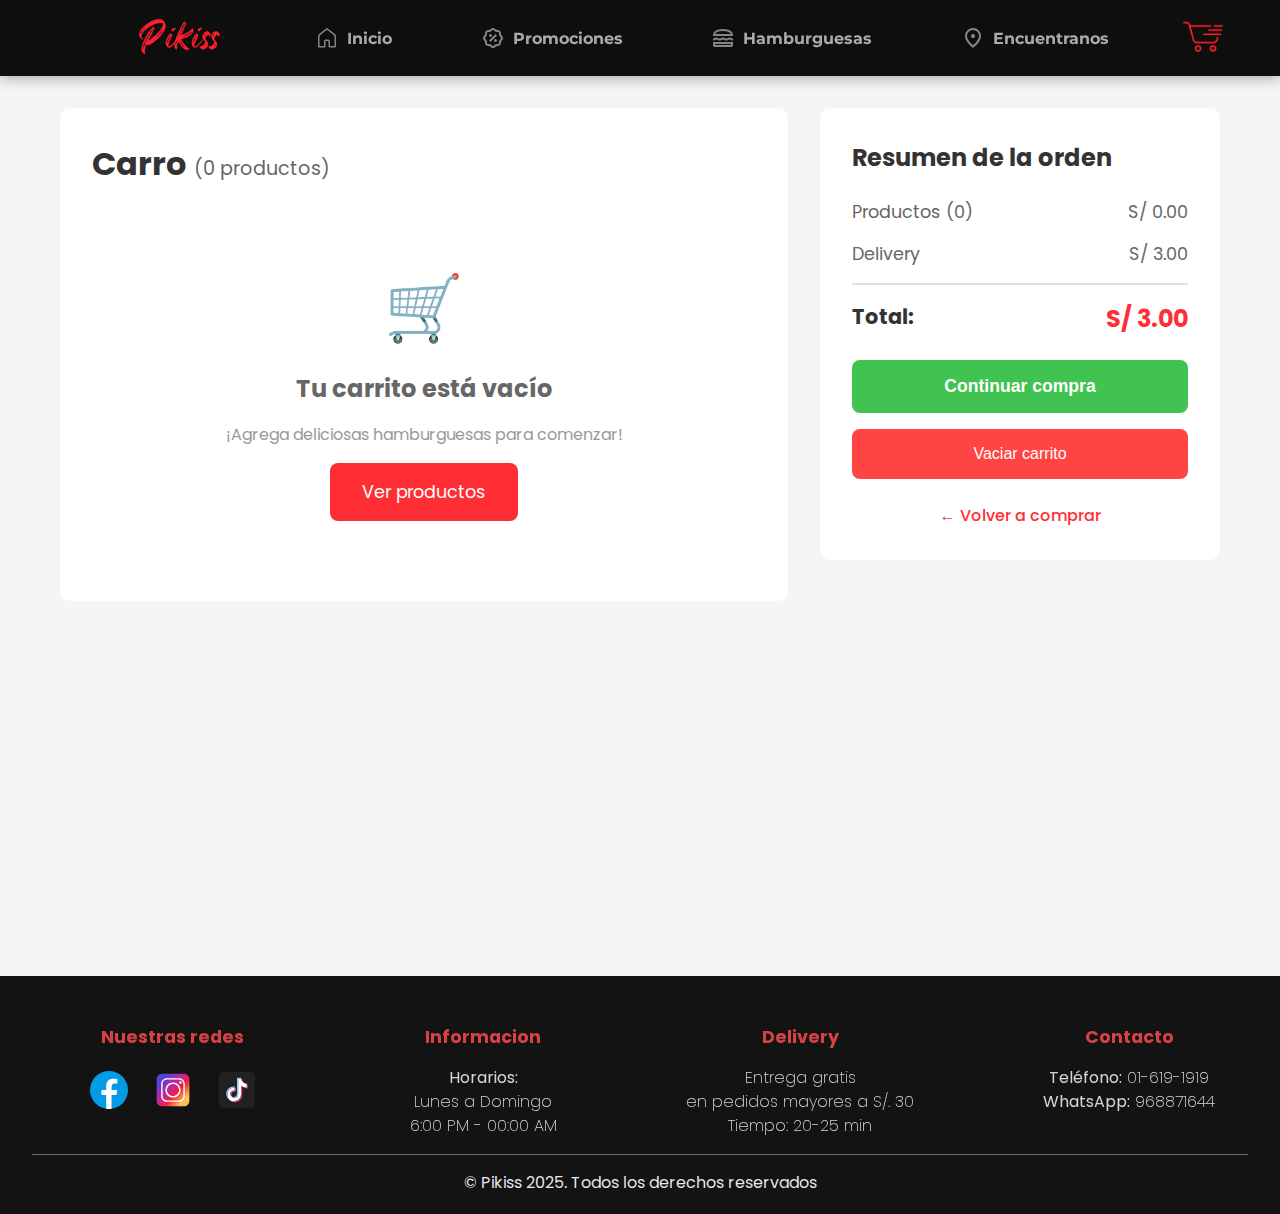
<file: carrito.html>
<!DOCTYPE html>
<html lang="es">

<head>
    <meta charset="UTF-8">
    <meta name="viewport" content="width=device-width, initial-scale=1.0">
    <link rel="stylesheet" href="style.css">
    <link rel="preconnect" href="https://fonts.googleapis.com">
    <link rel="preconnect" href="https://fonts.gstatic.com" crossorigin>
    <link href="https://fonts.googleapis.com/css2?family=Montserrat:ital,wght@0,100..900;1,100..900&display=swap"
        rel="stylesheet">
    <link
        href="https://fonts.googleapis.com/css2?family=Montserrat:ital,wght@0,100..900;1,100..900&family=Poppins:ital,wght@0,100;0,200;0,300;0,400;0,500;0,600;0,700;0,800;0,900;1,100;1,200;1,300;1,400;1,500;1,600;1,700;1,800;1,900&display=swap"
        rel="stylesheet">
    <title>Mi Carrito - Pikiss</title>
    <link rel="icon" href="resources/Logo-pikiss.svg">
</head>

<body>

    <!-- MISMO HEADER QUE EN INDEX.HTML -->
    <header class="header">
        <a class="logo-nav" href="index.html"><img src="resources/pikkisLogo-letras.svg" alt=""></a>
        <label class="menu-select" for="menu-checkbox"></label>
        <input type="checkbox" id="menu-checkbox">

        <nav class="navbar">
            <ul class="nav-ul">
                <li><a class="logoNav" href="index.html"><img src="resources/pikkisLogo-letras.svg" alt=""></a></li>
                <li class="item-ul"><a href="index.html#"><img src="resources/icons8-casa.svg" alt="">Inicio</a></li>
                <li class="item-ul"><a href="index.html#promociones"><img src="resources/icons8-precio-caliente-24.svg"
                            alt="">Promociones</a></li>
                <li class="item-ul"><a href="index.html#hamburguesas"><img src="resources/icons8-hamburguesa-24.svg"
                            alt="">Hamburguesas</a></li>
                <li class="item-ul"><a href="index.html#encuentranos"><img src="resources/Location.svg"
                            alt="">Encuentranos</a></li>
                <li class="item">
                    <a href="carrito.html" style="position: relative;">
                        <img src="resources/carrito-de-compras-100 .png" alt="" style="height: 40px;">
                        <span id="contador-carrito" class="contador-carrito" style="display: none;">0</span>
                    </a>
                </li>
            </ul>
        </nav>
    </header>

    <!-- CONTENIDO DEL CARRITO -->
    <section class="carrito-seccion">
        <div class="carrito-container">

            <!-- COLUMNA IZQUIERDA: PRODUCTOS -->
            <div class="carrito-productos">
                <h1>Carro <span id="cantidad-productos">(0 productos)</span></h1>

                <div id="lista-productos" class="lista-productos">
                    <!-- Los productos se cargarán aquí con JavaScript -->
                </div>
            </div>

            <!-- COLUMNA DERECHA: RESUMEN -->
            <div class="carrito-resumen">
                <h2>Resumen de la orden</h2>

                <div class="resumen-detalle">
                    <div class="resumen-linea">
                        <span>Productos (<span id="total-items">0</span>)</span>
                        <span id="subtotal">S/ 0.00</span>
                    </div>

                    <div class="resumen-linea">
                        <span>Delivery</span>
                        <span id="costo-delivery" class="texto-verde">GRATIS</span>
                    </div>

                    <div class="resumen-linea linea-total">
                        <strong>Total:</strong>
                        <strong id="total-final">S/ 0.00</strong>
                    </div>
                </div>

                <button id="btn-continuar" class="btn-continuar">Continuar compra</button>
                <button id="btn-vaciar-carrito" class="btn-vaciar-carrito">Vaciar carrito</button>

                <div class="mensaje-volver">
                    <a href="index.html#promociones">← Volver a comprar</a>
                </div>
            </div>

        </div>
    </section>

    <!-- MISMO FOOTER QUE EN INDEX.HTML -->
    <footer class="footer">
        <div class="f-secciones">
            <div class="f-seccion-item">
                <h4>Nuestras redes</h4>
                <div class="f-redes">
                    <a href="https://www.facebook.com/pikisspiura/?locale=es_LA" target="_blank"><img
                            src="resources/icons8-facebook-nuevo.svg" alt=""></a>
                    <a href="https://www.instagram.com/pikiss.oficial/" target="_blank"><img src="resources/ig.svg"
                            alt=""></a>
                    <a href="https://www.tiktok.com/@pikiss.oficial" target="_blank"><img
                            src="resources/icons8-tik-tok.svg" alt=""></a>
                </div>
            </div>
            <div class="f-seccion-item">
                <h4>Informacion</h4>
                <p><strong>Horarios:</strong> <br>Lunes a Domingo <br>6:00 PM - 00:00 AM</p>
            </div>
            <div class="f-seccion-item">
                <h4>Delivery</h4>
                <p>Entrega gratis <br>en pedidos mayores a S/. 30 <br>Tiempo: 20-25 min</p>
            </div>
            <div class="f-seccion-item">
                <h4>Contacto</h4>
                <p><strong>Teléfono:</strong> 01-619-1919 <br><strong>WhatsApp:</strong> 968871644</p>
            </div>
        </div>
        <div style="margin: 0; padding: 0; background-color: #8d8d8db9; width: 95%; height: 0.01rem; margin: auto;">
        </div>
        <div class="copy">
            <p>&copy; Pikiss 2025. Todos los derechos reservados</p>
        </div>
    </footer>

    <!-- Notificación -->
    <div id="notificacion" class="notificacion-carrito"></div>

    <script src="script-carrito.js"></script>
</body>

</html>
</file>
<file: style.css>
* {
    margin: 0;
    padding: 0;
    box-sizing: border-box;
    scroll-behavior: smooth;
}

body {
    background-color: #fff;
}

.btn-agregar-carrito {

    border: none;
    border-radius: 60%;
    height: 40px;
    cursor: pointer;
}


.boton-agegar {

    background-color: #FFF;
    border-radius: 60%;
    height: 40px;
    position: absolute;
    right: 7px;
    top: 7px;
    transform: scale(0.9);
    transition: all 0.5s ease-in-out;
}

.boton-agegar:hover {
    opacity: 0.95;
    transform: scale(1.2);
    filter: saturate(500%);


}

/* ========== VIDEO ========== */
.inicio-contenedor {
    width: 100%;
    height: 89.5dvh;
    position: relative;
    display: flex;
    align-items: center;
    justify-content: center;
}

.contenedor-video {
    position: absolute;
    width: 100%;
    height: 100%;
    top: 0;
    left: 0;
    z-index: -1;
}

.contenedor-video video {
    width: 100%;
    height: 100%;
    object-fit: cover;
}

.overlay {
    position: absolute;
    background-color: rgba(0, 0, 0, 0.815);
    width: 100%;
    height: 100%;
    top: 0;
    left: 0;
}

.texto-video {
    position: relative;
    text-align: center;
    color: #fff;
    max-width: 800px;
    padding: 10px 0;
    font-family: Montserrat thin, Poppins, sans-serif;
    z-index: 1;
}

.texto-video h1 {
    font-size: 32px;
    white-space: nowrap;
    overflow: hidden;
    animation: aparecer 2s alternate
}

.texto-video p {
    font-size: 25px;
    margin-top: 12px;
    letter-spacing: 1.2px;
    font-weight: 400;
    animation: aparecer 2s alternate;
}

.logo-contenedor img {
    width: 150px;
    height: 141px;
    opacity: 0.8;
    filter: invert(43%) sepia(85%) saturate(7500%) hue-rotate(345deg) brightness(100%) contrast(105%);
    animation: aparecer 2s alternate;
}



/* ========== BOTÓN WHATSAPP ========== */
.ws-link {
    position: fixed;
    width: 90px;
    height: 90px;
    z-index: 100;
    right: -5px;
    bottom: 10px;
    border-radius: 50%;
    animation: escala 4s ease-in-out infinite;
}

.ws-link::before {
    content: "Pide aqui";
    position: absolute;
    top: -60px;
    left: 50%;
    transform: translateX(-70%);
    background: #fffffff3;
    color: #37995d;
    padding: 8px 16px;
    border-radius: 20px;
    font-size: 14px;
    font-weight: 600;
    white-space: nowrap;
    box-shadow: 0 4px 12px rgba(37, 211, 101, 0.363);
    transition: all 0.4s ease;
}

/* ========== ANIMACIONES ========== */

@keyframes aparecer {
    0% {
        opacity: 0.3;
        transform: translateY(50px);
    }

    100% {
        opacity: 1;
    }
}

@keyframes escala {

    0%,
    100% {
        transform: scale(1);
        filter: drop-shadow(0 4px 8px #40C351);
    }

    33% {
        transform: scale(1.071);
        filter: drop-shadow(0 5px 10px #40C351);
    }

    66% {
        transform: scale(1.143);
        filter: drop-shadow(0 6px 12px #40C351);
    }
}

@keyframes animacion-tipos {

    0%,
    100% {
        transform: scale(1);
    }

    50% {
        transform: scale(0.9);
    }
}

/* ========== NAVEGACIÓN ========== */
.logo-nav,
.menu-select,
#menu-checkbox {
    display: none;
}

.header {
    position: sticky;
    top: 0;
    z-index: 50;
}

.navbar {
    background-color: #000000f1;
    box-shadow: 0 0 15px 0 rgba(0, 0, 0, 0.425);
    font-family: Montserrat, sans-serif;
    font-weight: 700;
}

.nav-ul {
    display: flex;
    justify-content: space-evenly;
    align-items: center;
    list-style: none;
    padding: 1rem 0rem 1rem 4rem;
    gap: 2px;
}

.item-ul a {
    display: flex;
    gap: 0.5rem;
    align-items: center;
    text-decoration: none;
    color: #aaa;
    padding: 10px 15px;
    border-radius: 25px;
    font-size: 1rem;
    transition: all 0.8s ease;
}

.item-ul img {
    width: 24px;
    height: 24px;
    filter: brightness(2);
    transition: filter 0.3s ease;
}

.logoNav img {
    width: 7.5rem;
    height: 2.32rem;
    filter: invert(43%) sepia(85%) saturate(7500%) hue-rotate(345deg) brightness(100%) contrast(105%);
}

.item-ul a:hover {
    background-color: #c21;
    color: #fff;
    box-shadow: 0 0 10px 5px rgba(204, 37, 37, 0.671);
    transform: translateY(-3px);
}

.item-ul a:hover img {
    filter: brightness(0) invert(1);
}

/* Estilo para el enlace de sección activo (resaltado) */
.item-ul a.activo {
    background-color: #c21;
    color: #fff;
    box-shadow: 0 0 10px 5px rgba(204, 37, 37, 0.5);
}

/* ========== SECCIONES GENERALES ========== */

.Encabezado-seccion {
    text-align: center;
    padding: 3% 20px;
}

.Encabezado-seccion h2 {
    font-size: 2.5rem;
    color: #333;
    font-weight: bold;
}

.Encabezado-seccion p {
    font-size: 1.1rem;
    color: #666;
}

.tipos-producto {
    font-family: Poppins;
    font-size: 1.5rem;
    font-weight: 600;
    color: #2c2c2c;
    cursor: default;
    padding: 0 2.5rem;
}

.tp-burgers {
    background-color: rgb(3, 1, 1);
    width: 14.2rem;
    color: #F31C2A;
    border-radius: 5px;
    padding: 0.3rem 0.5rem;
    margin: auto;
    animation: animacion-tipos 2s ease-in-out infinite;
}

.tp-burgers:hover {
    opacity: 0.92;
}

.tp-burgers-small {
    width: 10rem;
}

/* ========== TARJETAS DE PRODUCTOS ========== */

.tarjetas-productos {
    padding: 1rem 2rem;
    display: flex;
    justify-content: space-evenly;
    gap: 1.5rem;
    overflow: auto;
}

.tarjetas-productos::-webkit-scrollbar {
    display: none;
}

.producto-tarjeta {
    position: relative;
    min-width: 16rem;
    border-radius: 25px;
    display: flex;
    flex-direction: column;
    justify-content: space-between;
    background-color: #fff;
    box-shadow: 0 8px 30px rgba(0, 0, 0, 0.35);
    overflow: hidden;
}



.producto-tarjeta:hover {
    opacity: 0.80;
    transform: scale(0.99);
    transition: all 1.5s;
}

.imagen-producto {
    background: linear-gradient(to bottom, #e60e1231, #fff);
    display: flex;
    align-items: center;
    justify-content: space-between;
    min-height: 14rem;
    width: 100%;
    min-height: 15rem;

}

.imagen-producto img {
    max-width: 100%;
    max-height: 100%;
}

.producto-info h3 {
    padding: 0 0 0.5rem 0;
    text-align: center;
    font-size: 1.2rem;
    color: #333;
}

.producto-info p {
    padding: 0 0.6rem 0.6rem 0.7rem;
    color: #666;
    font-size: 0.8rem;
}

.precio-producto {
    font-size: 1.5rem;
    font-weight: 800;
    color: #ff2e34;
    padding: 0.8rem 2rem;
    text-align: center;
    display: flex;
    gap: 1rem;
    align-items: center;
}

.precio-anterior {
    color: rgb(104, 104, 104);
    opacity: 0.92;
    font-weight: 400;
    font-size: 1rem;
}

.scroll-seccion {
    text-align: center;
    padding: 0.6rem 1.25rem 1.25rem 1.25rem;
    color: #666;
    cursor: default;
}

/* ========== SECCIONES CON ANIMACIÓN ========== */

.promociones,
.Hamburguesas-seccion,
.Encuentranos-seccion,
.Pedidos-seccion {
    font-family: Poppins, sans-serif;
    animation: aparecer both;
    animation-timeline: view();
}

.promociones {
    margin: 0 7.3%;
    animation-range: cover 0% cover 50%;
}

.Hamburguesas-seccion {
    min-height: 100vh;
    margin: 0 7.3%;
    animation-range: cover -20% cover 50%;
}

.Encuentranos-seccion {
    min-height: 100dvh;
    margin: 0 7.3% 1rem;
    display: flex;
    flex-direction: column;
    align-items: center;
    animation-range: cover 0% cover 50%;
}

.Pedidos-seccion {
    justify-content: center;
    background: linear-gradient(to left, #ED494B, rgb(241, 37, 37));
    animation-range: cover 5% cover 50%;
}

/* ========== MAPA ========== */

.contenedor-mapa {
    background-color: #2c2c2c;
    width: 95%;
    height: 25rem;
    margin-bottom: 1.5rem;
    border-radius: 1.2rem;
    overflow: hidden;
    box-shadow: 0 5px 10px rgba(0, 0, 0, 0.35);
}

/* ========== TABLA DELIVERY ========== */

.zonas-delivery-contenedor {
    background-color: #2c2c2c;
    width: 90%;
    margin-bottom: 0.8rem;
    border-radius: 1rem;
    overflow: hidden;
    box-shadow: 0 5px 10px rgba(0, 0, 0, 0.35);
}

.Tabla-contenido {
    width: 100%;
    border-collapse: collapse;
    font-family: Poppins;
}

.Tabla-contenido thead tr {
    background: linear-gradient(135deg, #FF2E34, #ff4449);
    color: #fff;
}

.Tabla-contenido th {
    padding: 0.8rem;
    text-align: center;
}

.Tabla-contenido tbody tr {
    background-color: #fff;
    color: #333;
}

.Tabla-contenido td {
    padding: 0.8rem;
    text-align: center;
}

.Tabla-contenido td:first-child {
    font-weight: 600;
    text-align: start;
}

.Tabla-contenido td:nth-child(3) {
    font-weight: 600;
}

.costo-gratis {
    color: #40C351;
}

.estado-disponible {
    color: #fff;
    background-color: #40C351;
    padding: 0.3rem 0.5rem;
    border-radius: 0.8rem;
}

.no-disponible {
    background-color: #c21;
    white-space: nowrap;
}

/* ========== FORMULARIO ========== */

.contendor-formulario {
    width: 100%;
    margin: auto;
    padding: 10px 0 50px 0;
}

.form {
    font-family: Poppins;
    background-color: #ffffff3a;
    width: 50%;
    margin: auto;
    padding: 1.5rem;
    border-radius: 1.1rem;
    display: flex;
    flex-direction: column;
    gap: 15px;
}

.input-medio {
    display: grid;
    grid-template-columns: repeat(auto-fit, minmax(300px, 1fr));
    gap: 20px;
    align-items: start;

}

.medio-item {
    width: 100%;
}

.item-completo {
    width: 100%;
    display: flex;
    flex-direction: column;
    gap: 5px;
}

.inputs {
    width: 100%;
    padding: 0.8rem;
    border: none;
    border-radius: 0.7rem;
    outline: none;
    resize: none;
    font-family: Poppins;
    field-sizing: content;
}

.Terminos-check {
    padding: 0 1rem;
    display: flex;
    gap: 1rem;
}

.check {
    width: 1rem;
}

.enviar-tbn {
    display: flex;
    justify-content: center;
    align-items: center;
    padding: 0.5rem 0;
}

.envio-btn {
    font-family: Poppins;
    color: #fff;
    padding: 0.8rem 1.2rem;
    border: none;
    border-radius: 0.5rem;
    background-color: #f32225c2;
}

/* ========== FOOTER ========== */

.footer {
    font-family: Poppins;
    color: #ffffffe8;
    width: 100%;
    background-color: #131313;
    display: flex;
    flex-direction: column;
    gap: 1rem;
}

.f-secciones {
    font-size: 1.1rem;
    font-weight: 600;
    display: flex;
    justify-content: space-around;
    padding: 2rem 0 0;
    flex-wrap: wrap;
}

.copy {
    text-align: center;
    padding-bottom: 1.2rem;
}

.f-seccion-item {
    display: flex;
    flex-direction: column;
    gap: 1rem;
    font-weight: 100;
    text-align: center;
}

.f-seccion-item h4 {
    opacity: 0.9;
    color: #ED494B;
    padding-top: 1rem;
}

.f-seccion-item p {
    font-weight: 200;
    font-size: 1rem;
    opacity: 0.9;
    line-height: 1.5;
}

.f-redes {
    display: flex;
    padding: 0 20px;
    gap: 1rem;
}

.f-redes a {
    border-radius: 50%;
    width: 48px;
    height: 48px;
}

.f-redes img {
    width: 100%;
    height: 100%;
    border-radius: 50%;
}

/* ========== DISEÑO RESPONSIVO ========== */

@media screen and (max-width: 820px) {
    body {
        padding-top: 57px;
    }

    /* Video */

    .inicio-contenedor {
        height: 90Dvh;
    }

    .texto-video {
        opacity: 0.95;
        min-height: 69%;
        transform: scale(0.8);
    }

    .texto-video h1 {
        font-size: 1.5rem;
        font-weight: 500;
    }

    .texto-video p {
        font-size: 1.3rem;
        font-weight: 100;
    }

    /* Navegación móvil */
    .logo-nav,
    .menu-select {
        display: block;
    }

    .logoNav {
        display: none;
    }

    .header {
        width: 100%;
        background-color: rgba(12, 12, 12, 0.986);
        display: flex;
        justify-content: space-between;
        align-items: center;
        position: fixed;
        top: 0;
        padding: 15px 20px;
        z-index: 100;
    }

    .logo-nav img {
        width: 120px;
        height: 30px;
        filter: invert(43%) sepia(85%) saturate(7500%) hue-rotate(345deg) brightness(100%) contrast(105%);
    }

    .menu-select {
        width: 30px;
        height: 3px;
        background-color: #fff;
        cursor: pointer;
        position: relative;
    }

    .menu-select::before,
    .menu-select::after {
        content: "";
        position: absolute;
        width: 30px;
        height: 3px;
        background: #fff;
        transition: all 0.3s ease;
    }

    .menu-select::before {
        top: 7px;
    }

    .menu-select::after {
        top: -7px;
    }

    .navbar {
        position: fixed;
        top: 57px;
        right: 0;
        width: 100%;
        max-height: 0;
        overflow: hidden;
        background-color: transparent;
        box-shadow: none;
    }

    /* Cuando el menú está abierto: ocupar 60% del ancho, mostrarse justo debajo del header
       (manteniendo la hamburguesa visible) y limitar la altura al contenido disponible. */
    #menu-checkbox:checked~.navbar {
        top: 57px;
        /* quedar justo debajo del header para que la hamburguesa siga visible */
        right: 0;
        max-width: 60%;
        /* ocupar 60% del ancho en móvil */
        width: 60%;
        /* limitar la altura disponible al espacio restante de la ventana */
        max-height: calc(100vh - 57px);
        overflow-y: auto;
        /* si hay más botones, permitir scroll dentro del menú */
        background-color: rgba(0, 0, 0, 0.95);
        box-shadow: 0 4px 20px rgba(0, 0, 0, 0.5);
        z-index: 200;
        /* por encima del header (header tiene z-index:100) */
    }

    .nav-ul {
        flex-direction: column;
        padding: 0;
        gap: 0;
    }

    .item-ul {
        width: 100%;
    }

    .item-ul a {
        flex-direction: column;
        border-radius: 0;
        width: 100%;
        padding: 15px 20px;
        background-color: rgba(12, 12, 12, 0.986);
        color: #fff;
    }

    .item-ul a:hover {
        transform: none;
        box-shadow: none;
    }

    .item-ul img {
        width: 30px;
        height: 30px;
        filter: brightness(100) contrast(0);
    }

    /* Promociones */
    .promociones {
        margin: 0 4.5%;
        padding-top: 1rem;
    }

    .tarjetas-productos {
        gap: 0.5rem;
    }

    .producto-tarjeta {
        min-width: 13rem;
        min-height: 10rem;
        margin: 0.4rem;
        box-shadow: 0 5px 10px rgba(0, 0, 0, 0.35);
    }

    .imagen-producto {
        min-height: 10rem;
    }

    .producto-info h3 {
        font-size: 1rem;
        padding: 9px 0;
    }

    .producto-info p {
        font-size: 0.8rem;
        padding: 0 15px;
    }

    .precio-producto {
        font-size: 1.2rem;
        padding: 0 0 1rem 1.2rem;
    }

    .Encabezado-seccion h2 {
        font-size: 2.1rem;
        line-height: 1.2;
    }

    .Encabezado-seccion p {
        font-size: 1rem;
        margin-top: 10px;
    }

    .tipos-producto {
        font-size: 1.1rem;
        font-weight: 700;
        padding: 0 2rem;
    }

    /* Hamburguesas */
    .Hamburguesas-seccion {
        margin: 1rem 4.5%;
    }

    .contenedor-mapa {
        height: 17rem;
        margin-bottom: 2rem;
    }

    /* Tabla */
    .Tabla-contenido {
        font-size: 0.5rem;
    }

    /* Formulario */
    .form {
        width: 90%;
        padding: 0.3rem;
        gap: 15px;
    }

    .labels .Terminos-check {
        font-size: 0.75rem;
    }

    .inputs {
        font-size: 0.75rem;
        height: 2.5rem;

    }

    .txtareas {
        height: 3rem;
        padding-top: 0.4rem;
    }


    .enviar-tbn {
        padding: 1rem 0;
    }

    .envio-btn {
        padding: 0.5rem 0.8rem;
    }

    .footer p {
        font-size: 0.8rem;
    }
}

/*-----------------------------------------
-------------------------------
--------------------*/

/* ========== PÁGINA DEL CARRITO ========== */
.carrito-seccion {
    min-height: 100vh;
    background-color: #f5f5f5;
    padding: 2rem 0;
    font-family: Poppins, sans-serif;
}

.carrito-container {
    max-width: 1200px;
    margin: 0 auto;
    padding: 0 20px;
    display: grid;
    grid-template-columns: 1fr 400px;
    gap: 2rem;
}

/* COLUMNA IZQUIERDA - PRODUCTOS */
.carrito-productos {
    background-color: white;
    border-radius: 10px;
    padding: 2rem;
}

.carrito-productos h1 {
    font-size: 2rem;
    margin-bottom: 1.5rem;
    color: #333;
}

#cantidad-productos {
    font-size: 1.2rem;
    color: #666;
    font-weight: 400;
}

.lista-productos {
    display: flex;
    flex-direction: column;
    gap: 1rem;
}

.producto-item {
    display: grid;
    grid-template-columns: 100px 1fr auto;
    gap: 1.5rem;
    padding: 1.5rem;
    border: 1px solid #e0e0e0;
    border-radius: 8px;
    align-items: center;
    transition: all 0.3s;
}

.producto-item:hover {
    box-shadow: 0 4px 12px rgba(0, 0, 0, 0.1);
}

.producto-imagen {
    width: 100px;
    height: 100px;
    background: linear-gradient(to bottom, #e60e1231, #fff);
    border-radius: 8px;
    display: flex;
    align-items: center;
    justify-content: center;
    overflow: hidden;
}

.producto-imagen img {
    max-width: 100%;
    max-height: 100%;
    object-fit: contain;
}

.producto-info-carrito {
    display: flex;
    flex-direction: column;
    gap: 0.5rem;
}

.producto-info-carrito h3 {
    font-size: 1.2rem;
    color: #333;
    margin: 0;
}

.producto-info-carrito p {
    font-size: 0.9rem;
    color: #666;
    margin: 0;
}

.producto-controles {
    display: flex;
    flex-direction: column;
    gap: 1rem;
    align-items: flex-end;
}

.controles-cantidad {
    display: flex;
    align-items: center;
    gap: 1rem;
    background-color: #f5f5f5;
    padding: 0.5rem 1rem;
    border-radius: 8px;
}

.btn-cantidad {
    background-color: #FF2E34;
    color: white;
    border: none;
    width: 30px;
    height: 30px;
    border-radius: 50%;
    cursor: pointer;
    font-size: 1.2rem;
    display: flex;
    align-items: center;
    justify-content: center;
    transition: all 0.2s;
}

.btn-cantidad:hover {
    background-color: #c21;
    transform: scale(1.1);
}

.cantidad-numero {
    font-weight: bold;
    min-width: 30px;
    text-align: center;
    font-size: 1.1rem;
}

.producto-precio {
    font-size: 1.5rem;
    font-weight: bold;
    color: #FF2E34;
}

.carrito-vacio {
    text-align: center;
    padding: 3rem;
    color: #999;
}

.carrito-vacio-icono {
    font-size: 4rem;
    margin-bottom: 1rem;
}

.carrito-vacio h2 {
    color: #666;
    margin-bottom: 1rem;
}

.btn-volver-compras {
    background-color: #FF2E34;
    color: white;
    padding: 1rem 2rem;
    border: none;
    border-radius: 8px;
    font-size: 1.1rem;
    cursor: pointer;
    text-decoration: none;
    display: inline-block;
    margin-top: 1rem;
    transition: all 0.3s;
}

.btn-volver-compras:hover {
    background-color: #c21;
    transform: translateY(-2px);
}

/* COLUMNA DERECHA - RESUMEN */
.carrito-resumen {
    background-color: white;
    border-radius: 10px;
    padding: 2rem;
    height: fit-content;
    position: sticky;
    top: 100px;
}

.carrito-resumen h2 {
    font-size: 1.5rem;
    margin-bottom: 1.5rem;
    color: #333;
}

.resumen-detalle {
    display: flex;
    flex-direction: column;
    gap: 1rem;
    margin-bottom: 1.5rem;
}

.resumen-linea {
    display: flex;
    justify-content: space-between;
    font-size: 1.1rem;
    color: #666;
}

.linea-total {
    padding-top: 1rem;
    border-top: 2px solid #e0e0e0;
    font-size: 1.3rem;
    color: #333;
}

.texto-verde {
    color: #40C351;
    font-weight: bold;
}

#total-final {
    color: #FF2E34;
    font-size: 1.5rem;
}

.btn-continuar {
    width: 100%;
    padding: 1rem;
    background-color: #40C351;
    color: white;
    border: none;
    border-radius: 8px;
    font-size: 1.1rem;
    font-weight: bold;
    cursor: pointer;
    transition: all 0.3s;
    margin-bottom: 1rem;
}

.btn-continuar:hover {
    background-color: #35a844;
    transform: translateY(-2px);
    box-shadow: 0 5px 15px rgba(64, 195, 81, 0.3);
}

.btn-vaciar-carrito {
    width: 100%;
    padding: 1rem;
    background-color: #ff4444;
    color: white;
    border: none;
    border-radius: 8px;
    font-size: 1rem;
    cursor: pointer;
    transition: all 0.3s;
}

.btn-vaciar-carrito:hover {
    background-color: #cc0000;
}

.mensaje-volver {
    text-align: center;
    margin-top: 1.5rem;
}

.mensaje-volver a {
    color: #FF2E34;
    text-decoration: none;
    font-weight: 500;
}

.mensaje-volver a:hover {
    text-decoration: underline;
}

/* Notificación */
.notificacion-carrito {
    position: fixed;
    top: 100px;
    right: 20px;
    background-color: #40C351;
    color: white;
    padding: 15px 25px;
    border-radius: 8px;
    box-shadow: 0 5px 15px rgba(0, 0, 0, 0.3);
    z-index: 2000;
    opacity: 0;
    transform: translateX(400px);
    transition: all 0.3s ease;
}

.notificacion-carrito.show {
    opacity: 1;
    transform: translateX(0);
}

/* Contador del carrito */
.contador-carrito {
    position: absolute;
    top: -8px;
    right: -8px;
    background-color: #FF2E34;
    color: white;
    border-radius: 50%;
    width: 22px;
    height: 22px;
    display: flex;
    align-items: center;
    justify-content: center;
    font-size: 0.8rem;
    font-weight: bold;
    animation: pulse 0.5s ease;
}

/* ========== ANIMACIÓN FLY-TO-CART ========== */
.imagen-voladora {
    position: fixed;
    width: 80px;
    height: 80px;
    object-fit: contain;
    pointer-events: none;
    transition: transform 0.8s cubic-bezier(.2, .8, .2, 1), opacity 0.6s;
    z-index: 9999;
}

@keyframes pulsoContador {
    0% {
        transform: scale(1);
    }

    40% {
        transform: scale(1.25);
    }

    100% {
        transform: scale(1);
    }
}

#contador-carrito.pulso {
    animation: pulsoContador 450ms ease;
}

@keyframes pulse {

    0%,
    100% {
        transform: scale(1);
    }

    50% {
        transform: scale(1.2);
    }
}

/* Animación al agregar */
@keyframes agregarCarrito {
    0% {
        transform: scale(1);
    }

    50% {
        transform: scale(1.05);
    }

    100% {
        transform: scale(1);
    }
}

.producto-tarjeta.agregando {
    animation: agregarCarrito 0.4s ease;
}

/* RESPONSIVE */
@media screen and (max-width: 820px) {
    .carrito-container {
        grid-template-columns: 1fr;
    }

    .carrito-resumen {
        position: static;
    }

    .producto-item {
        grid-template-columns: 80px 1fr;
        gap: 1rem;
    }

    .producto-controles {
        grid-column: 1 / -1;
        flex-direction: row;
        justify-content: space-between;
        align-items: center;
    }

    .producto-imagen {
        width: 80px;
        height: 80px;
    }
}
</file>
